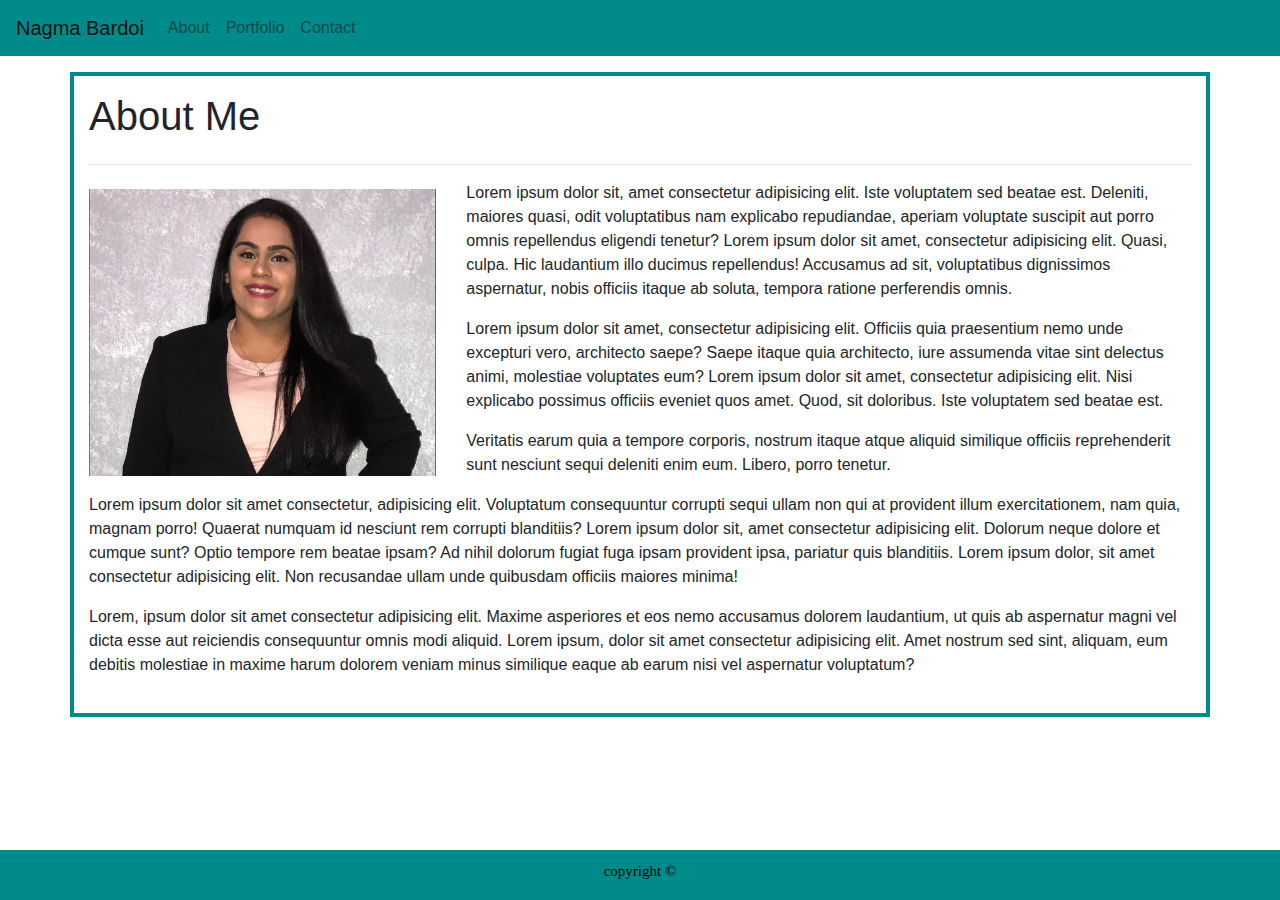
<file: index.html>
<!DOCTYPE html>
<html lang="en">
<head>
    <meta charset="UTF-8">
    <meta name="viewport" content="width=device-width, initial-scale=1.0">
    <meta http-equiv="X-UA-Compatible" content="ie=edge">
    <title>About Me</title>
    <link rel="stylesheet" href="https://maxcdn.bootstrapcdn.com/bootstrap/4.0.0/css/bootstrap.min.css" integrity="sha384-Gn5384xqQ1aoWXA+058RXPxPg6fy4IWvTNh0E263XmFcJlSAwiGgFAW/dAiS6JXm" crossorigin="anonymous">
    <link rel="stylesheet" type="text/css" href="assets/css/style.css">
</head>
<body>
        <nav class="navbar fixed-top navbar-expand-lg navbar-light" style="background-color: darkcyan">
                <a class="navbar-brand" href="index.html">Nagma Bardoi</a>
                <button class="navbar-toggler" type="button" data-toggle="collapse" data-target="#navbarSupportedContent" aria-controls="navbarSupportedContent" aria-expanded="false" aria-label="Toggle navigation">
                  <span class="navbar-toggler-icon"></span>
                </button>
              
                <div class="collapse navbar-collapse" id="navbarSupportedContent">
                  <ul class="navbar-nav mr-auto">
                    <li class="nav-item">
                      <a class="nav-link" href="index.html">About</a>
                    </li>
                    <li class="nav-item">
                      <a class="nav-link" href="portfolio.html">Portfolio</a>
                    </li>
                    <li class="nav-item">
                      <a class="nav-link" href="contact.html">Contact</a>
                    </li>
                  </ul>
                </div>
        </nav>

        <br>
        <br>
        <br>
      

        <div class="container">
            <div class="row pt-3">
                <div class="col-lg-12">
                    <h1>About Me</h1>
                </div>
            </div>
            <hr>
            <div class="row">
                    <div class="col-md-4 mt-2">
                        <img src="assets/images/Screen Shot 2019-09-25 at 1.07.40 AM.png" alt="bio-image" class="responsive">
                    </div>

                    <div class="col-md-8">
                        <p>Lorem ipsum dolor sit, amet consectetur adipisicing elit. Iste voluptatem sed beatae est. Deleniti, maiores quasi, odit voluptatibus nam explicabo repudiandae, aperiam voluptate suscipit aut porro omnis repellendus eligendi tenetur? Lorem ipsum dolor sit amet, consectetur adipisicing elit. Quasi, culpa. Hic laudantium illo ducimus repellendus! Accusamus ad sit, voluptatibus dignissimos aspernatur, nobis officiis itaque ab soluta, tempora ratione perferendis omnis.</p>
                        <p>Lorem ipsum dolor sit amet, consectetur adipisicing elit. Officiis quia praesentium nemo unde excepturi vero, architecto saepe? Saepe itaque quia architecto, iure assumenda vitae sint delectus animi, molestiae voluptates eum? Lorem ipsum dolor sit amet, consectetur adipisicing elit. Nisi explicabo possimus officiis eveniet quos amet. Quod, sit doloribus. Iste voluptatem sed beatae est.</p>
                        <p>Veritatis earum quia a tempore corporis, nostrum itaque atque aliquid similique officiis reprehenderit sunt nesciunt sequi deleniti enim eum. Libero, porro tenetur.</p>
                    </div>
            </div>
            <div class="row">
                    <div class="col-md-12">
                        <p>Lorem ipsum dolor sit amet consectetur, adipisicing elit. Voluptatum consequuntur corrupti sequi ullam non qui at provident illum exercitationem, nam quia, magnam porro! Quaerat numquam id nesciunt rem corrupti blanditiis? Lorem ipsum dolor sit, amet consectetur adipisicing elit. Dolorum neque dolore et cumque sunt? Optio tempore rem beatae ipsam? Ad nihil dolorum fugiat fuga ipsam provident ipsa, pariatur quis blanditiis. Lorem ipsum dolor, sit amet consectetur adipisicing elit. Non recusandae ullam unde quibusdam officiis maiores minima!</p>
                    </div>
            </div>

            <div class="row">
                    <div class="col-md-12">
                        <p>Lorem, ipsum dolor sit amet consectetur adipisicing elit. Maxime asperiores et eos nemo accusamus dolorem laudantium, ut quis ab aspernatur magni vel dicta esse aut reiciendis consequuntur omnis modi aliquid. Lorem ipsum, dolor sit amet consectetur adipisicing elit. Amet nostrum sed sint, aliquam, eum debitis molestiae in maxime harum dolorem veniam minus similique eaque ab earum nisi vel aspernatur voluptatum?</p>
                    </div>
        </div>
        
        <footer>
            <p>copyright ©</p>
        </footer>

</body>
</html>
</file>
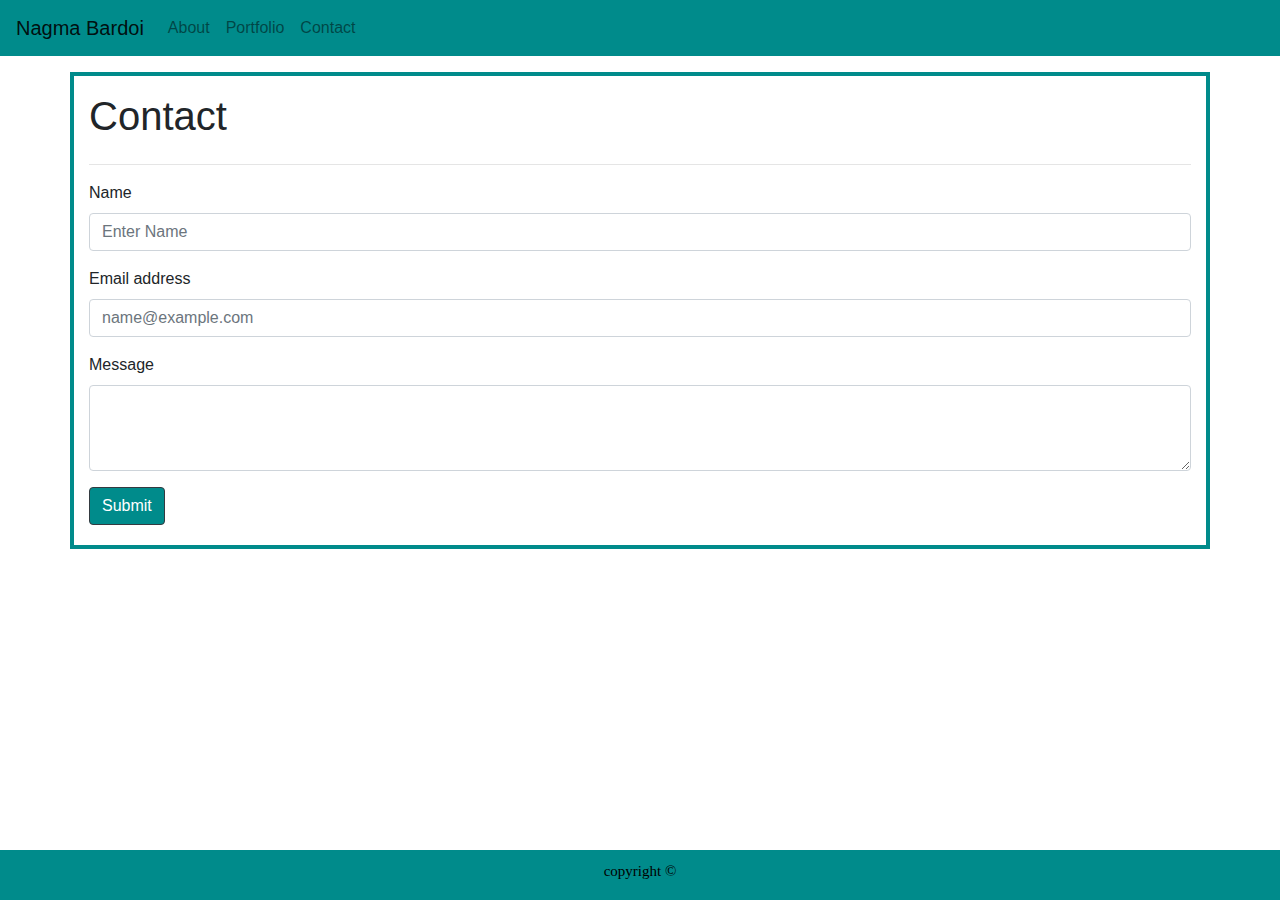
<file: contact.html>
<!DOCTYPE html>
<html lang="en">
<head>
    <meta charset="UTF-8">
    <meta name="viewport" content="width=device-width, initial-scale=1.0">
    <meta http-equiv="X-UA-Compatible" content="ie=edge">
    <title>Contact</title>
    <link rel="stylesheet" href="https://maxcdn.bootstrapcdn.com/bootstrap/4.0.0/css/bootstrap.min.css" integrity="sha384-Gn5384xqQ1aoWXA+058RXPxPg6fy4IWvTNh0E263XmFcJlSAwiGgFAW/dAiS6JXm" crossorigin="anonymous">
    <link rel="stylesheet" type="text/css" href="assets/css/style.css">

</head>
<body>
        <nav class="navbar fixed-top navbar-expand-lg navbar-light" style="background-color: darkcyan">
                <a class="navbar-brand" href="index.html">Nagma Bardoi</a>
                <button class="navbar-toggler" type="button" data-toggle="collapse" data-target="#navbarSupportedContent" aria-controls="navbarSupportedContent" aria-expanded="false" aria-label="Toggle navigation">
                  <span class="navbar-toggler-icon"></span>
                </button>
              
                <div class="collapse navbar-collapse" id="navbarSupportedContent">
                  <ul class="navbar-nav mr-auto">
                    <li class="nav-item">
                      <a class="nav-link" href="index.html">About</a>
                    </li>
                    <li class="nav-item">
                      <a class="nav-link" href="portfolio.html">Portfolio</a>
                    </li>
                    <li class="nav-item">
                      <a class="nav-link" href="contact.html">Contact</a>
                    </li>
                  </ul>
                </div>
        </nav>

        <br>
        <br>
        <br>

        <div class="container">
            <div class="row pt-3">
                <div class="col-lg-12">
                    <h1>Contact</h1>
                </div>
            </div>

            <hr>

            <form>
                    <div class="form-group">
                      <label for="Name">Name</label>
                      <input type="text" class="form-control" id="tName" placeholder="Enter Name">
                    </div>
                    <div class="form-group">
                            <label for="Email">Email address</label>
                            <input type="email" class="form-control" id="Email" placeholder="name@example.com">
                    </div>
                    <div class="form-group">
                            <label for="Textarea">Message</label>
                            <textarea class="form-control" id="Textarea" rows="3"></textarea>
                    </div class="button">
                    <button type="submit" class="btn btn-dark" style="background-color: darkcyan">Submit</button>
            </form>
        </div>

        <footer>
            <p>copyright ©</p>
        </footer>

</body>
</html>
</file>
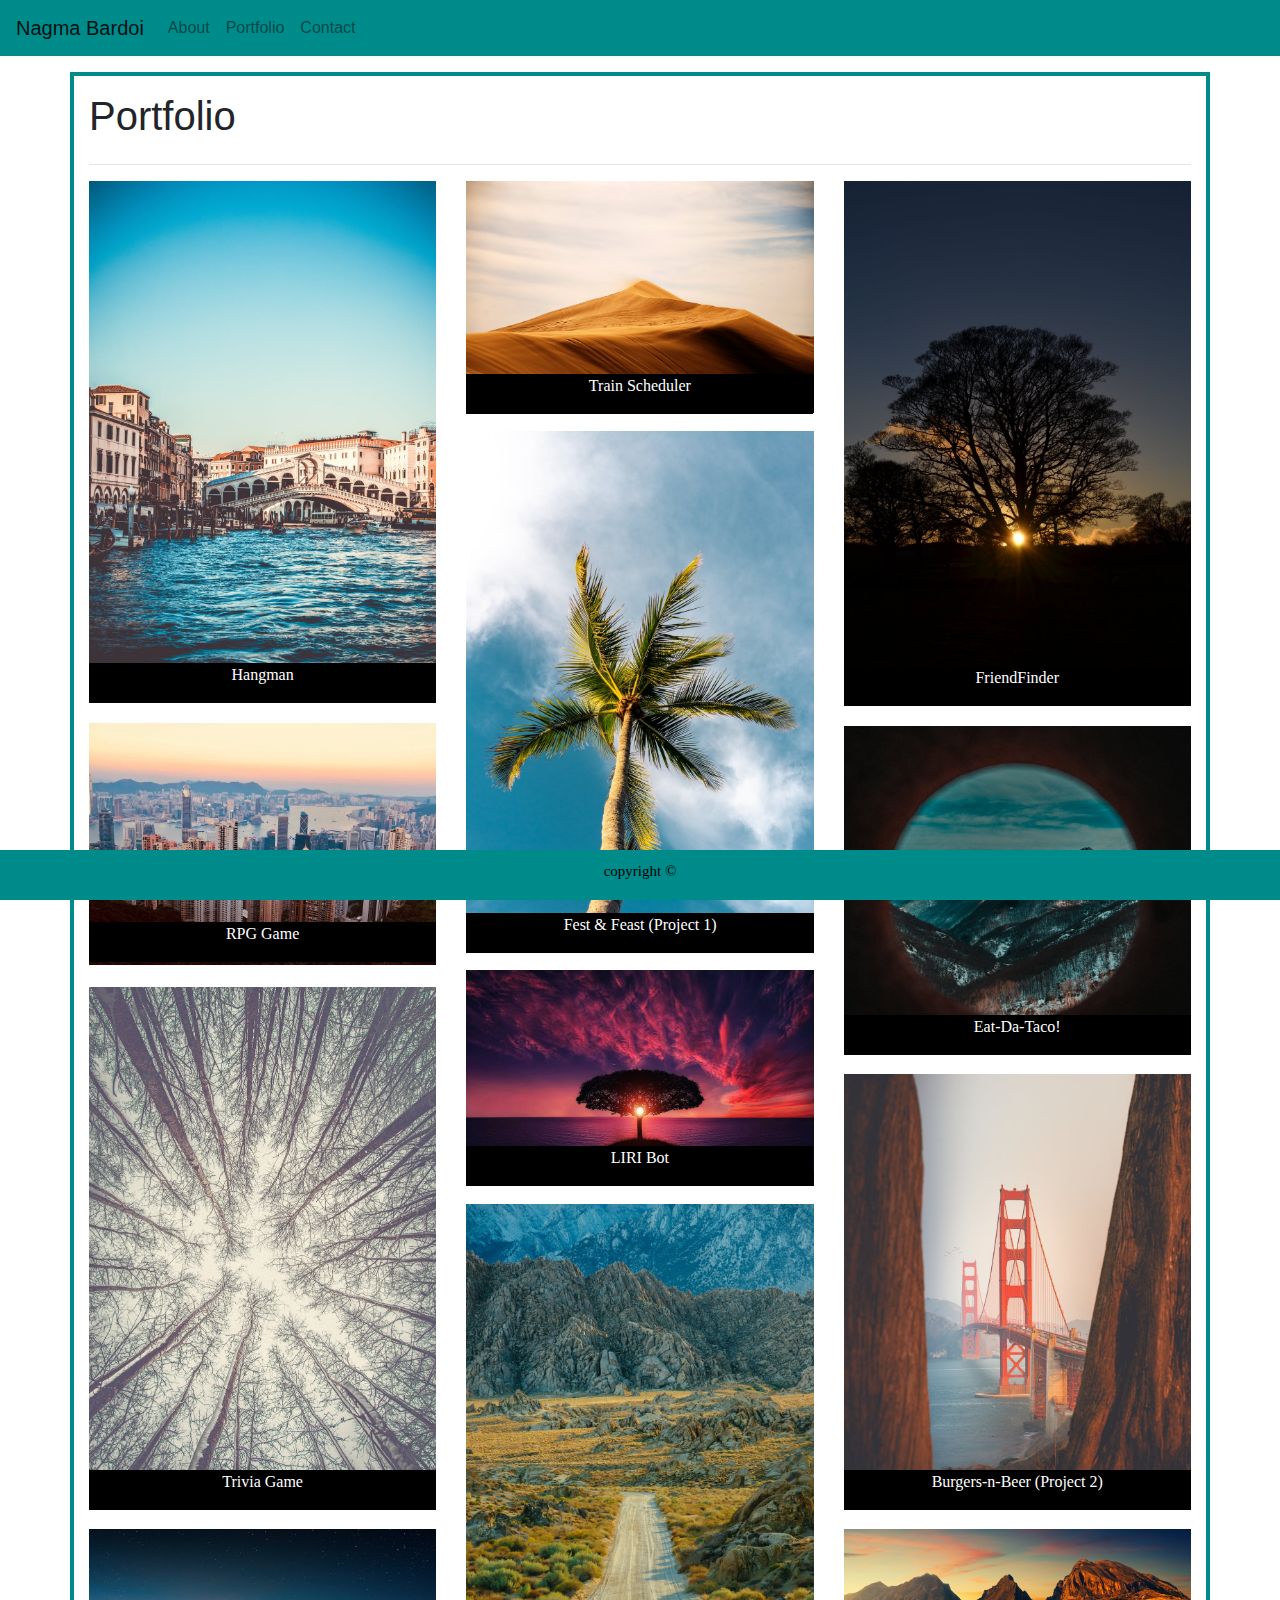
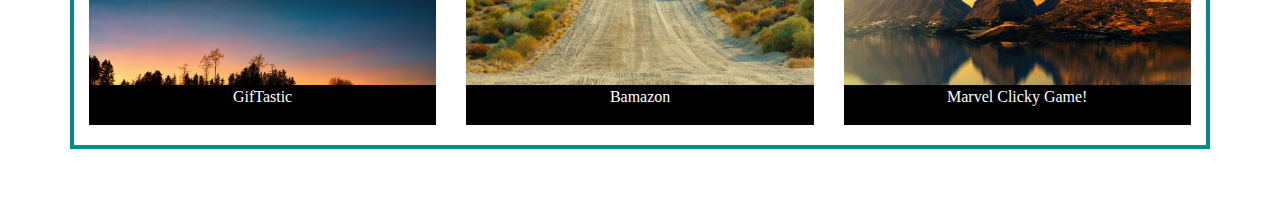
<file: portfolio.html>
<!DOCTYPE html>
<html lang="en">
<head>
    <meta charset="UTF-8">
    <meta name="viewport" content="width=device-width, initial-scale=1.0">
    <meta http-equiv="X-UA-Compatible" content="ie=edge">
    <title>Portfolio</title>
    <link rel="stylesheet" href="https://maxcdn.bootstrapcdn.com/bootstrap/4.0.0/css/bootstrap.min.css" integrity="sha384-Gn5384xqQ1aoWXA+058RXPxPg6fy4IWvTNh0E263XmFcJlSAwiGgFAW/dAiS6JXm" crossorigin="anonymous">
    <link rel="stylesheet" type="text/css" href="assets/css/style.css">
</head>
<body>
        <nav class="navbar fixed-top navbar-expand-lg navbar-light" style="background-color: darkcyan">
                <a class="navbar-brand" href="index.html">Nagma Bardoi</a>
                <button class="navbar-toggler" type="button" data-toggle="collapse" data-target="#navbarSupportedContent" aria-controls="navbarSupportedContent" aria-expanded="false" aria-label="Toggle navigation">
                  <span class="navbar-toggler-icon"></span>
                </button>
              
                <div class="collapse navbar-collapse" id="navbarSupportedContent">
                  <ul class="navbar-nav mr-auto">
                    <li class="nav-item">
                      <a class="nav-link" href="index.html">About</a>
                    </li>
                    <li class="nav-item">
                      <a class="nav-link" href="portfolio.html">Portfolio</a>
                    </li>
                    <li class="nav-item">
                      <a class="nav-link" href="contact.html">Contact</a>
                    </li>
                  </ul>
                </div>
        </nav>


        <br>
        <br>
        <br>

        <div class="container">
            <div class="row pt-3">
                <div class="col-lg-12">
                    <h1>Portfolio</h1>
                </div>
            </div>
            <hr>
            <div class="row">
                <div class="col-md-4" id="column1">
                  <a href="https://nbardoi.github.io/Word-Guess-Game/"> <img id="portfolio-image1" src="assets/images/image-1.jpg" alt="portfolio-image1" class="responsive"> </a>
                    <div class=".col-8 .col-sm-6" id="box-1">
                      <div id="text1">
                        <p>Hangman</p>
                      </div>
                  </div>
                  <a href="https://nbardoi.github.io/unit-4-game/"> <img id="portfolio-image2" src="assets/images/image-2.jpg" alt="portfolio-image2" class="responsive"> </a>
                    <div class=".col-8 .col-sm-6">
                      <div id="text2">
                        <p>RPG Game</p>
                      </div>
                    </div>
                  <a href="https://nbardoi.github.io/TriviaGame/"> <img id="portfolio-image3" src="assets/images/image-3.jpeg" alt="portfolio-image3" class="responsive"> </a>
                    <div class=".col-8 .col-sm-6">
                      <div id="text3">
                        <p>Trivia Game</p>
                      </div>
                    </div>
                  <a href="https://nbardoi.github.io/GifTastic/"> <img id="portfolio-image4" src="assets/images/image-4.jpeg" alt="portfolio-image4" class="responsive"> </a>
                    <div class=".col-8 .col-sm-6">
                      <div id="text4">
                        <p>GifTastic</p>
                      </div>
                    </div>
                </div>

                <div class="col-md-4" id="column2">
                  <a href="https://nbardoi.github.io/train-scheduler/"> <img id="portfolio-image5" src="assets/images/image-5.jpg" alt="portfolio-image5" class="responsive"> </a>
                    <div class=".col-8 .col-sm-6">
                      <div id="text5">
                        <p>Train Scheduler</p>
                      </div>
                    </div>
                  <a href="https://nbardoi.github.io/Fest_Feast/"> <img id="portfolio-image6" src="assets/images/image-6.jpg" alt="portfolio-image6" class="responsive"> </a>
                    <div class=".col-8 .col-sm-6">
                    <div id="text6">
                      <p>Fest & Feast (Project 1)</p>
                    </div>
                    </div>
                  <a href="https://github.com/nbardoi/liri-node-app"> <img id="portfolio-image7" src="assets/images/image-7.jpg" alt="portfolio-image7" class="responsive"> </a>
                    <div class=".col-8 .col-sm-6">
                    <div id="text7">
                      <p>LIRI Bot</p>
                    </div>
                    </div>
                  <a href="https://github.com/nbardoi/bamazon"> <img id="portfolio-image8" src="assets/images/image-8.jpeg" alt="portfolio-image8" class="responsive"> </a>
                    <div class=".col-8 .col-sm-6">
                    <div id="text8">
                      <p>Bamazon</p>
                    </div>
                    </div>
                </div>
                <div class="col-md-4" id="column3">
                  <a href="https://whispering-bayou-04856.herokuapp.com/"> <img id="portfolio-image9" src="assets/images/image-9.jpeg" alt="portfolio-image9" class="responsive"> </a>
                    <div class=".col-8 .col-sm-6">
                    <div id="text9">
                      <p>FriendFinder</p>
                    </div>
                    </div>
                  <a href="https://tacos-nagma-bardoi.herokuapp.com/"> <img id="portfolio-image10" src="assets/images/image-10.jpg" alt="portfolio-image10" class="responsive"> </a>
                    <div class=".col-8 .col-sm-6">
                    <div id="text10">
                      <p>Eat-Da-Taco!</p>
                    </div>
                    </div>
                  <a href="https://burgers-n-beer.herokuapp.com"> <img id="portfolio-image11" src="assets/images/image-11.jpeg" alt="portfolio-image11" class="responsive"> </a>
                    <div class=".col-8 .col-sm-6">
                    <div id="text11">
                      <p>Burgers-n-Beer (Project 2)</p>
                    </div>
                    </div>
                  <a href="https://nbardoi.github.io/marvel-clicky-game/"> <img id="portfolio-image12" src="assets/images/image-12.jpeg" alt="portfolio-image12" class="responsive"> </a>
                    <div class=".col-8 .col-sm-6">
                    <div id="text12">
                      <p>Marvel Clicky Game!</p>
                    </div>
                    </div>
                </div>
              </div>
      </div>

      <br>
      <br>

      <footer>
          <p>copyright ©</p>
      </footer>

</body>
</html>
</file>
<file: assets/css/style.css>
body {
    background: url(https://wallpaperaccess.com/full/822051.jpg);
}
.container {
    background-color: white;
    padding-bottom:20px;
    margin-bottom: 20px;
    border: 4px solid darkcyan;
}

footer{
    text-align: center;
    font-size: 15px;
    color: black;
    position: fixed;
    background-color:darkcyan;
    font-family: 'Georgia', Times, Times New Roman, serif;
    height: 50px;
    width: 100%;
    bottom: 0;
    left: 0;
    right: 0;
    z-index: 999;
    padding-top: 10px;
}

#portfolio-image1{
    margin-bottom: 21px;
}

#portfolio-image2{
    margin-bottom: 22px;
}

#portfolio-image3{
    margin-bottom: 21px;
}

#portfolio-image4{
}

#portfolio-image5{
    margin-bottom: 18px;
}

#portfolio-image6{
    margin-bottom: 18px;
}

#portfolio-image7{
    margin-bottom: 18px;

}

#portfolio-image8{
}

#portfolio-image9{
    margin-bottom: 20.2px;
}

#portfolio-image10{
    margin-bottom: 20.3px;
}

#portfolio-image11{
    margin-bottom: 20.2px;
}

#portfolio-image12{
}

.responsive {
    width: 100%;
    height: auto;
}

#text1{
    position: absolute;
    z-index: 500;
    margin: 0 auto;
    top: 31.2%; 
    text-align: center;
    justify-content: center;
    width: 92%;
    background-color: black;
    color: white;
    font-family: 'Georgia', Times, Times New Roman, serif;
}

#text2{
    position: absolute;
    z-index: 500;
    margin: 0 auto;
    top: 48%; 
    text-align: center;
    justify-content: center;
    width: 92%;
    background-color: black;
    color: white;
    font-family: 'Georgia', Times, Times New Roman, serif;
}

#text3{
    position: absolute;
    z-index: 500;
    margin: 0 auto;
    top: 83.5%; 
    text-align: center;
    justify-content: center;
    width: 92%;
    background-color: black;
    color: white;
    font-family: 'Georgia', Times, Times New Roman, serif;
}

#text4{
    position: absolute;
    z-index: 500;
    margin: 0 auto;
    top: 97.4%; 
    text-align: center;
    justify-content: center;
    width: 92%;
    background-color: black;
    color: white;
    font-family: 'Georgia', Times, Times New Roman, serif;
}

#text5{
    position: absolute;
    z-index: 500;
    margin: 0 auto;
    top: 12.5%; 
    text-align: center;
    justify-content: center;
    width: 92%;
    background-color: black;
    color: white;
    font-family: 'Georgia', Times, Times New Roman, serif;
}

#text6{
    position: absolute;
    z-index: 500;
    margin: 0 auto;
    top: 47.4%; 
    text-align: center;
    justify-content: center;
    width: 92.1%;
    background-color: black;
    color: white;
    font-family: 'Georgia', Times, Times New Roman, serif;
}

#text7{
    position: absolute;
    z-index: 500;
    margin: 0 auto;
    top: 62.5%; 
    text-align: center;
    justify-content: center;
    width: 92%;
    background-color: black;
    color: white;
    font-family: 'Georgia', Times, Times New Roman, serif;
}

#text8{
    position: absolute;
    z-index: 500;
    margin: 0 auto;
    top: 97.4%; 
    text-align: center;
    justify-content: center;
    width: 92.1%;
    background-color: black;
    color: white;
    font-family: 'Georgia', Times, Times New Roman, serif;
}

#text9{
    position: absolute;
    z-index: 500;
    margin: 0 auto;
    top: 31.4%; 
    text-align: center;
    justify-content: center;
    width: 92%;
    background-color: black;
    color: white;
    font-family: 'Georgia', Times, Times New Roman, serif;
}

#text10{
    position: absolute;
    z-index: 500;
    margin: 0 auto;
    top: 54%; 
    text-align: center;
    justify-content: center;
    width: 92%;
    background-color: black;
    color: white;
    font-family: 'Georgia', Times, Times New Roman, serif;
}

#text11{
    position: absolute;
    z-index: 500;
    margin: 0 auto;
    top: 83.5%; 
    text-align: center;
    justify-content: center;
    width: 92%;
    background-color: black;
    color: white;
    font-family: 'Georgia', Times, Times New Roman, serif;
}

#text12{
    position: absolute;
    z-index: 500;
    margin: 0 auto;
    top: 97.4%; 
    text-align: center;
    justify-content: center;
    width: 92%;
    background-color: black;
    color: white;
    font-family: 'Georgia', Times, Times New Roman, serif;
}
</file>
